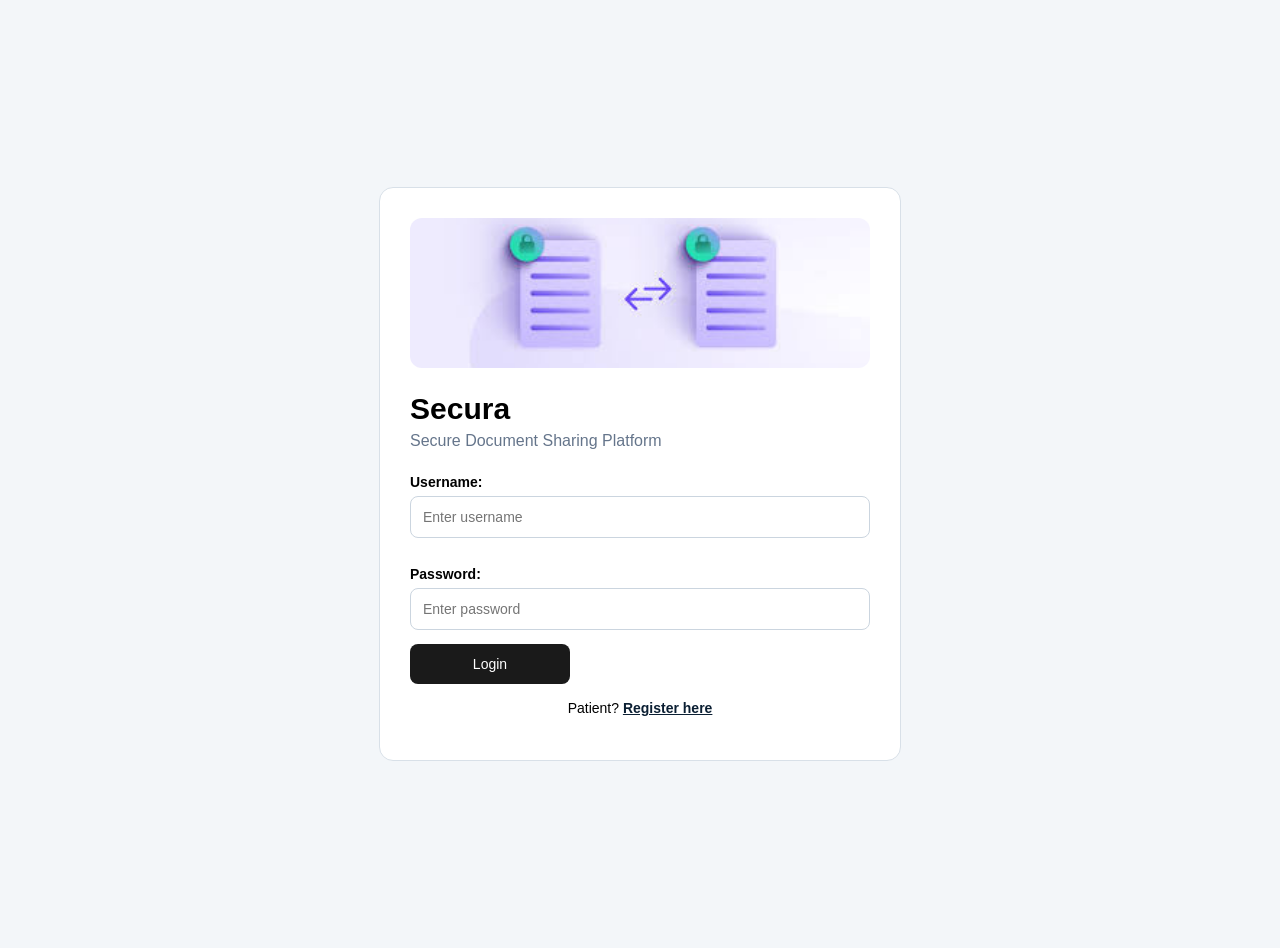
<file: frontend/index.html>
<!DOCTYPE html>
<html>

<head>
    <title>Secura Login</title>
    <link rel="stylesheet" href="style.css">
</head>
<!--Login page for all users of the system-->
<body class="login-page">
    <div class="login-card">
        <img src="secura-login.png" alt="Secure document sharing" class="login-image">
        
        <h1>Secura</h1>
        <p class="login-subtitle"> Secure Document Sharing Platform</p>

        <!--Add username field-->
        <label for="username">Username:</label>
        <input id="username" type="text" placeholder="Enter username"><br>
        <!--Add password field-->
        <label for="password">Password:</label>
        <input id="password" type="password" placeholder="Enter password"><br>

        <!--Add login button-->
        <button type="button" onclick="login()">Login</button>

        <!--Add registration link-->
        <p class="register-link">
            Patient? <a href="patient_registration.html">Register here</a>
        </p>

        <div id="msg" class="msg" style="display:none"></div>
    </div>

    <script>
        //Login function to authenticate users and redirect based on role
        async function login() {
            const username = document.getElementById('username').value;
            const password = document.getElementById('password').value;
            const m = document.getElementById('msg');
            m.style.display = 'block';

            if (!username || !password){
                m.className = "msg error";
                m.textContent = "Please enter both username and password";
                return;
            }

            const formData = new URLSearchParams();
            formData.append("username", username);
            formData.append("password", password);

            const res = await fetch(`http://127.0.0.1:8000/login`,
                { method: 'POST', headers: {"Content-Type": "application/x-www-form-urlencoded"}, body: formData}
            );

            const data = await res.json();
            const userRole = data.role.toLowerCase();

            if (res.ok) {
                localStorage.setItem("token", data.access_token);
                localStorage.setItem("role", userRole);
                localStorage.setItem("username", data.username);
                localStorage.setItem("user_id", data.user_id);

                m.className = 'msg success';
                m.textContent = 'Login successful, redirecting...';


                setTimeout(() => {
                    if (userRole === 'doctor') {
                        window.location.href = 'doctor_dashboard.html';
                    } else if (userRole === 'patient') {
                        window.location.href = 'patient_dashboard.html';
                    } else if (userRole === 'admin') {
                        window.location.href = 'admin_dashboard.html';
                    }
                }, 800);

            } else {
                m.className = 'msg error';
                m.textContent = data.message || 'Login failed';
            }
        }
    </script>
</body>
</html>
</file>
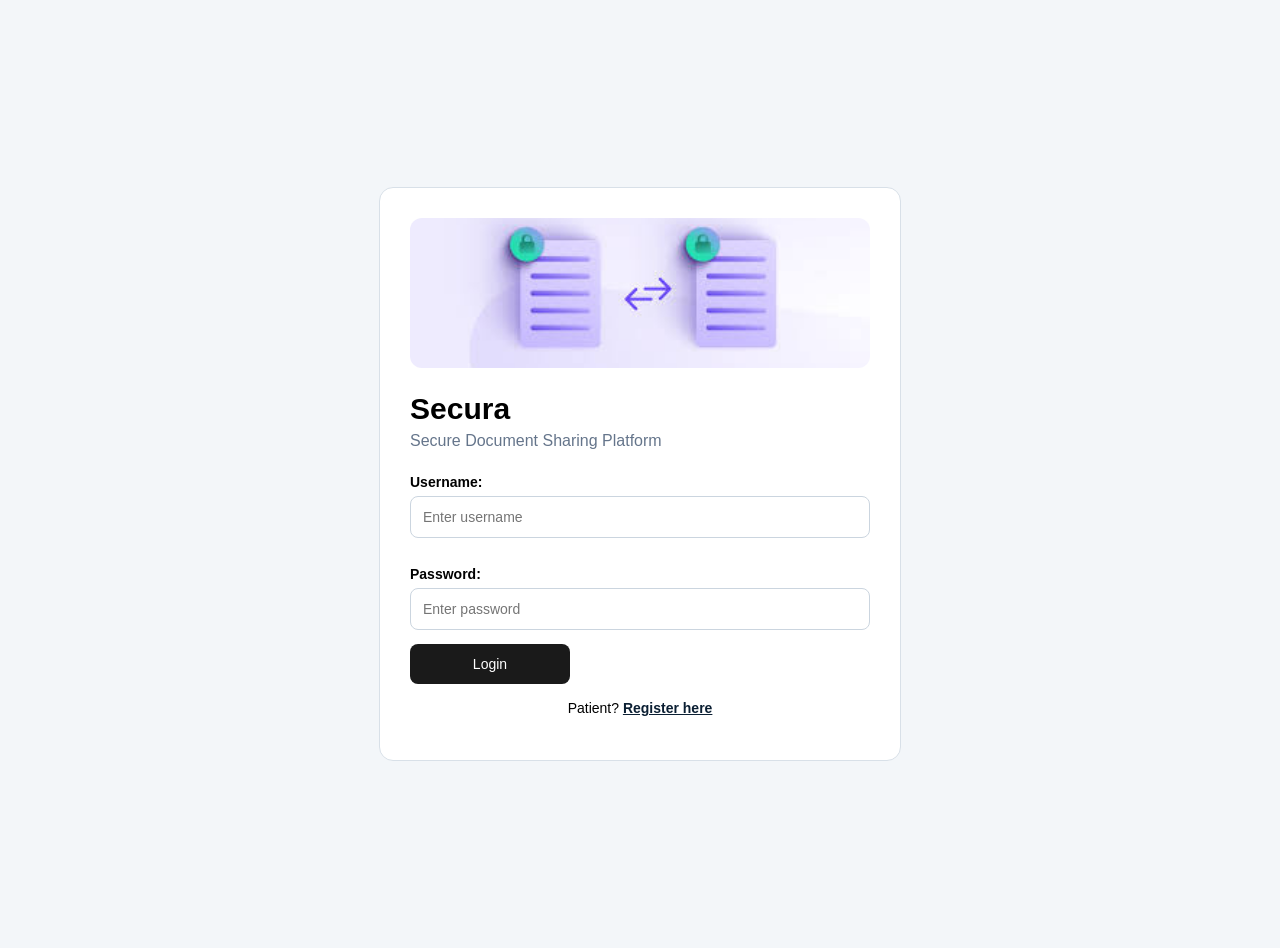
<file: frontend/admin.html>
<!DOCTYPE html>
<html>

<head>
    <title>Admin Dashboard</title>
    <link rel="stylesheet" href="style.css">

    <style>
        table {
            width: 100%;
            border-collapse: collapse;
            font-size: 13px;
            margin-top: 16px;
        }

        th {
            text-align: left;
            padding: 10px 12px;
            background: #f0ede6;
            color: #555;
            font-weight: 500;
            border-bottom: 1px solid #e0e0e0;
        }

        td {
            padding: 10px 12px;
            border-bottom: 1px solid #f0f0f0;
        }

        .badge {
            font-size: 11px;
            padding: 3px 8px;
            border-radius: 20px;
            font-weight: 500;
        }

        .badge-send {
            background: #e1f5ee;
            color: #0c6e3a;
        }

        .badge-view {
            background: #e6f1fb;
            color: #0c447c;
        }
    </style>
</head>

<body>
    <div class="card">
        <h2>Admin Dashboard</h2>
        <p style="font-size:13px;color:#555;margin-bottom: 4px;">All system activity is recorded here</p>
        <h3>Register New User</h3>

        <label>Username:</label>
        <input id="reg_username" type="text" placeholder="Username"><br>

        <label>Email:</label>
        <input id="reg_email" type="email" placeholder="Email"><br>

        <label>Password:</label>
        <input id="reg_password" type="password" placeholder="Temporary Password"><br>

        <label>Role:</label>
        <select id="reg_role">
            <option value="doctor">Doctor</option>
            <option value="patient">Patient</option>
            <option value="admin">Admin</option>
        </select><br><br>

        <button onclick="registerUser()">Register User</button>

        <hr style="margin:25px 0;">

        <h3>Audit Logs</h3>
        <button onclick="loadLogs()">Load Audit Logs</button>
        <button onclick="logout()" style="margin-top: 10px;">Logout</button>
        <div id="msg" class="msg" style="display:none"></div>
        <div id="log-container"></div>

    </div>


    <!-- JavaScript functionalities-->
    <script>
        function checkAccess() {
            const token = localStorage.getItem("token");
            const role = localStorage.getItem("role");

            if (!token || role !== "admin") {
                window.location.href = 'index.html';
            }
        }

        checkAccess();

        async function registerUser() {
            const token = localStorage.getItem("token");

            const username = document.getElementById("reg_username").value;
            const email = document.getElementById("reg_email").value;
            const password = document.getElementById("reg_password").value;
            const role = document.getElementById("reg_role").value;

            const m = document.getElementById("msg");
            m.style.display = "block";

            if (!username || !email || !password) {
                m.className = "msg error";
                m.textContent = "Please fill in all fields.";
                return;
            }

            const res = await fetch(
                `http://127.0.0.1:8000/register?username=${encodeURIComponent(username)}&email=${encodeURIComponent(email)}&password=${encodeURIComponent(password)}&role=${role}`,
                {
                    method: "POST",
                    headers: { "accept": "application/json", "Authorization": `Bearer ${token}` }
                }
            );

            const data = await res.json();

            if (res.ok) {
                m.className = "msg success";
                m.textContent = "User account created successfully.";

                document.getElementById("reg_username").value = "";
                document.getElementById("reg_email").value = "";
                document.getElementById("reg_password").value = "";
            } else {
                m.className = "msg error";
                m.textContent = data.detail || "Registration failed.";
            }
        }

        async function loadLogs() {
            const token = localStorage.getItem("token");

            const res = await fetch('http://127.0.0.1:8000/audit-logs',
                { headers: { 'accept': 'application/json', "Authorization": `Bearer ${token}` } }
            );
            const data = await res.json();

            const m = document.getElementById('msg');
            const container = document.getElementById('log-container');

            if (res.ok && data.logs.length > 0) {
                m.style.display = 'none';
                container.innerHTML = `
                <table>
                    <thead>
                        <tr><th>#</th><th>User</th><th>Role</th><th>Action</th><th>Timestamp</th></tr>
                    </thead>
                    <tbody>
                        ${data.logs.map(log => `
    <tr>
        <td>${log.id}</td>
        <td>${log.username}</td>
        <td>${log.role}</td>
        <td>
            <span class="badge ${log.action.includes("Send") ? "badge-send" :
                        log.action.includes("View") || log.action.includes("Download")
                            ? "badge-view"
                            : ""
                    }">
                ${log.action}
            </span>
        </td>
        <td>${log.timestamp}</td>
    </tr>
`).join("")}
                    </tbody>
                </table>
                <p style="font-size:12px;color:#999;margin-top:8px">${data.logs.length} records</p>
            `;
            } else {
                container.innerHTML = '';
                m.style.display = 'block';
                m.className = 'msg error';
                m.textContent = 'No logs found';
            }
        }

        async function logout() {
            const token = localStorage.getItem("token");

            await fetch("http://127.0.0.1:8000/logout",
                { method: 'POST', headers: { 'accept': 'application/json', "Authorization": `Bearer ${token}` } }
            );

            localStorage.clear();
            window.location.href = 'index.html';
        }
    </script>
</body>

</html>
</file>
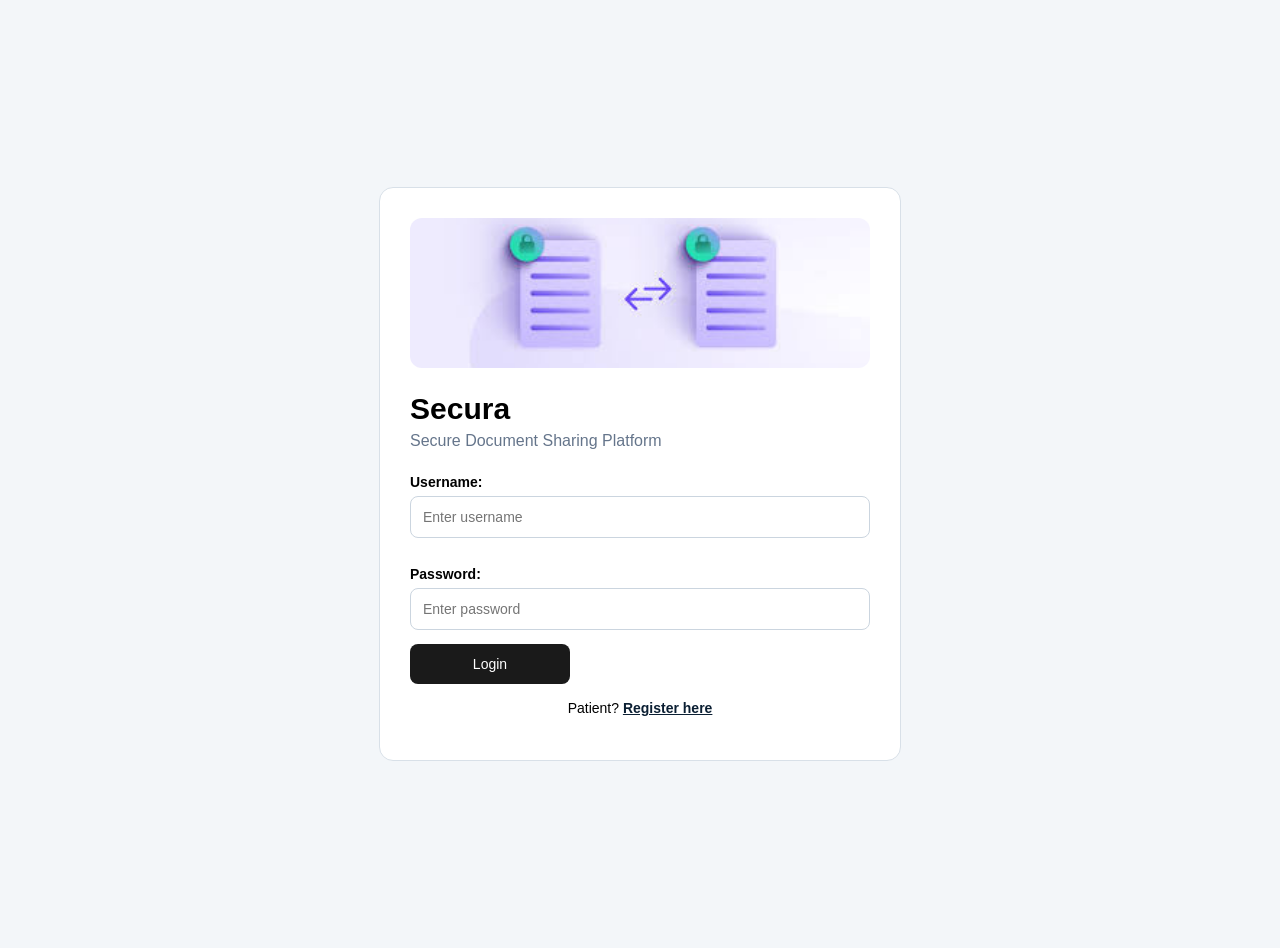
<file: frontend/admin_dashboard.html>
<!DOCTYPE html>
<html>

<head>
    <title>Admin Dashboard</title>
    <link rel="stylesheet" href="style.css">

    <style>
        table tr:hover {
            width: 100%;
            border-collapse: collapse;
            font-size: 13px;
            margin-top: 16px;
        }

        th {
            text-align: left;
            padding: 12px;
            background: #f0ede6;
            color: #555;
            font-weight: 500;
            border-bottom: 1px solid #e0e0e0;
        }

        td {
            padding: 12px;
            border-bottom: 1px solid #f0f0f0;
        }

        .badge {
            font-size: 11px;
            padding: 3px 8px;
            border-radius: 20px;
            font-weight: 500;
        }

        .badge-send {
            background: #e1f5ee;
            color: #0c6e3a;
        }

        .badge-view {
            background: #e6f1fb;
            color: #0c447c;
        }
    </style>
</head>

<body>
    <div class="layout">
        <!-- Sidebar navigation-->
        <aside class="sidebar">
            <div class="brand">Secura</div>
            <div class="subtitle">Admin Console</div>

            <div class="user-box">
                <div class="user-name" id="sidebar-name">Admin</div>
                <div class="user-role">System Administrator</div>
            </div>

            <div class="nav">
                <button class="active" onclick="showPanel('overview', this)">Overview</button>
                <button onclick="showPanel('users', this)">Manage Users</button>
                <button onclick="showPanel('documents', this)">Manage Documents</button>
                <button onclick="showPanel('logs', this)">Audit Logs</button>
                <button onclick="showPanel('alerts', this)">Alerts</button>
                <button class="logout" onclick="logout()">Sign Out</button>
            </div>
        </aside>

        <main class="main">
            <div class="top">
                <h1 id="page-title">Overview</h1>
                <p>View registered users, document activity, and system security records.</p>
            </div>
            <!--  Overview-->
            <section class="panel active" id="panel-overview">
                <h2>System Overview</h2>

                <div class="info-grid">
                    <div class="info-card">
                        <div class="info-label">Registered Users</div>
                        <div class="info-value" id="total-users">—</div>
                    </div>

                    <div class="info-card">
                        <div class="info-label">Stored Documents</div>
                        <div class="info-value" id="total-documents">—</div>
                    </div>

                    <div class="info-card">
                        <div class="info-label">Audit Records</div>
                        <div class="info-value" id="total-logs">—</div>
                    </div>

                    <div class="info-card">
                        <div class="info-label">Active Alerts</div>
                        <div class="info-value" id="total-alerts">0</div>
                    </div>
                </div>

                <button type="button" class="primary-btn" onclick="loadOverview()">Refresh Overview</button>
            </section>

            <!--  Manage Users-->
            <section class="panel" id="panel-users">
                <h2>Manage Users</h2>

                <button type="button" class="primary-btn" onclick="toggleRegisterForm()">
                    Register New User
                </button>

                <div id="register-form" style="display:none;margin-top:18px;">
                    <label>Username:</label>
                    <input id="reg_username" type="text" placeholder="Username">

                    <label>Email:</label>
                    <input id="reg_email" type="email" placeholder="Email">

                    <label>Password:</label>
                    <input id="reg_password" type="password" placeholder="Temporary Password">

                    <label>Role:</label>
                    <select id="reg_role">
                        <option value="doctor">Doctor</option>
                        <option value="patient">Patient</option>
                        <option value="admin">Admin</option>
                    </select>

                    <button type="button" class="primary-btn" onclick="registerUser()">
                        Submit Registration
                    </button>
                </div>

                <div id="users-table"></div>
            </section>

            <!--  Manage Documents-->
            <section class="panel" id="panel-documents">
                <h2>Manage Documents</h2>
                <p style="color:#65758b;">Review document metadata and access records</p>
                <button type="button" class="primary-btn" onclick="loadDocuments()">Load Documents</button>
                <div id="documents-table"></div>
            </section>

            <!--  Audit Logs-->
            <section class="panel" id="panel-logs">
                <h2>Audit Logs</h2>
                <button type="button" class="primary-btn" onclick="loadLogs()">Load Audit Logs</button>
                <div id="log-container"></div>
            </section>

            <!--  Alerts-->
            <section class="panel" id="panel-alerts">
                <h2>Alerts</h2>
                <div class="info-card">
                    <div class="info-label">Security Alerts</div>
                    <div class="info-value">No unusual activity detected</div>
                </div>
            </section>

            <div id="msg" class="msg"></div>
        </main>

    </div>

    <!-- JavaScript functionalities-->
    <script>
        // Check if user is authenticated and has admin role
        function checkAccess() {
            const token = localStorage.getItem("token");
            const role = localStorage.getItem("role");

            if (!token || role !== "admin") {
                window.location.href = 'index.html';
            }
        }
        checkAccess();

        // Display username in sidebar
        const username = localStorage.getItem("username") || "Admin";
        document.getElementById("sidebar-name").textContent = username;

        
        function showPanel(panelName, button) {
            document.querySelectorAll(".panel").forEach(btn => {
                btn.classList.remove("active");
            });

            document.querySelectorAll(".nav button").forEach(btn => {
                btn.classList.remove("active");
            });

            document.getElementById("panel-" + panelName).classList.add("active");
            button.classList.add("active");

            document.getElementById("page-title").textContent =
                panelName === "overview" ? "Overview" :
                    panelName === "users" ? "Manage Users" :
                        panelName === "documents" ? "Manage Documents" :
                            panelName === "logs" ? "Audit Logs" :
                                "Alerts";

            if (panelName === "overview") {
                loadOverview();
            }
             if (panelName === "users") {
                loadUsers();
            }
             if (panelName === "documents") {
                loadDocuments();
            }
             if (panelName === "logs") {
                loadLogs();
            }

        }

        async function loadOverview() {
            const token = localStorage.getItem("token");

            const res = await fetch(
                `http://127.0.0.1:8000/admin-overview`,
                {
                    headers: { "accept": "application/json", "Authorization": `Bearer ${token}` }
                }
            );

            const data = await res.json();

            if (res.ok) {
                document.getElementById("total-users").textContent = data.total_users;
                document.getElementById("total-documents").textContent = data.total_documents;
                document.getElementById("total-logs").textContent = data.total_audit_logs;
                document.getElementById("total-alerts").textContent = data.total_alerts;
            }
            else { 
                console.log(data);
            }
        }

        // Toggle user registration form
        function toggleRegisterForm() {
            const form = document.getElementById("register-form");
            form.style.display = form.style.display === "none" ? "block" : "none";
        }

        //register user function
        async function registerUser() {
            const token = localStorage.getItem("token");

            const username = document.getElementById("reg_username").value;
            const email = document.getElementById("reg_email").value;
            const password = document.getElementById("reg_password").value;
            const role = document.getElementById("reg_role").value;

            const m = document.getElementById("msg");
            m.style.display = "block";

            if (!username || !email || !password) {
                m.className = "msg error";
                m.textContent = "Please fill in all fields.";
                return;
            }

            const res = await fetch(
                `http://127.0.0.1:8000/register?username=${encodeURIComponent(username)}&email=${encodeURIComponent(email)}&password=${encodeURIComponent(password)}&role=${role}`,
                {
                    method: "POST",
                    headers: { "accept": "application/json", "Authorization": `Bearer ${token}` }
                }
            );

            const data = await res.json();

            if (res.ok) {
                m.className = "msg success";
                m.textContent = "User account created successfully.";

                document.getElementById("reg_username").value = "";
                document.getElementById("reg_email").value = "";
                document.getElementById("reg_password").value = "";
            } else {
                m.className = "msg error";
                m.textContent = data.detail || "Registration failed.";
            }
        }

        async function loadUsers() {
            const token = localStorage.getItem("token");
            const container = document.getElementById("users-table");

            const res = await fetch("http://127.0.0.1:8000/admin-users", {
                headers: {
                    "Authorization": `Bearer ${token}`
                }
            });

            const data = await res.json();

            if (res.ok && data.users.length > 0) {
                container.innerHTML = `
            <table>
                <thead>
                    <tr>
                        <th>User ID</th>
                        <th>Username</th>
                        <th>Email</th>
                        <th>Role</th>
                    </tr>
                </thead>
                <tbody>
                    ${data.users.map(user => `
                        <tr>
                            <td>${user.id}</td>
                            <td>${user.username}</td>
                            <td>${user.email}</td>
                            <td>${user.role}</td>
                        </tr>
                    `).join("")}
                </tbody>
            </table>
        `;
            } else {
                container.innerHTML = `<p style="color:#65758b;">No users found.</p>`;
            }
        }

        async function loadDocuments() {
    const token = localStorage.getItem("token");
    const container = document.getElementById("documents-table");

    const res = await fetch("http://127.0.0.1:8000/admin-documents", {
        headers: {
            "Authorization": `Bearer ${token}`
        }
    });

    const data = await res.json();

    if (res.ok && data.documents.length > 0) {
        container.innerHTML = `
            <table>
                <thead>
                    <tr>
                        <th>Doc ID</th>
                        <th>Filename</th>
                        <th>Doctor</th>
                        <th>Patient</th>
                        <th>Status</th>
                    </tr>
                </thead>
                <tbody>
                    ${data.documents.map(doc => `
                        <tr>
                            <td>${doc.id}</td>
                            <td>${doc.filename}</td>
                            <td>${doc.sender_name} (${doc.sender_id})</td>
                            <td>${doc.receiver_name} (${doc.receiver_id})</td>
                            <td>${doc.status}</td>
                        </tr>
                    `).join("")}
                </tbody>
            </table>
        `;
    } else {
        container.innerHTML = `<p style="color:#65758b;">No documents found.</p>`;
    }
}
        async function loadLogs() {
            const token = localStorage.getItem("token");

            const res = await fetch('http://127.0.0.1:8000/audit-logs',
                { headers: { 'accept': 'application/json', "Authorization": `Bearer ${token}` } }
            );
            const data = await res.json();

            const m = document.getElementById('msg');
            const container = document.getElementById('log-container');

            if (res.ok && data.logs.length > 0) {
                m.style.display = 'none';
                container.innerHTML = `
                <table>
                    <thead>
                        <tr><th>#</th><th>User</th><th>Role</th><th>Action</th><th>Timestamp</th></tr>
                    </thead>
                    <tbody>
                        ${data.logs.map(log => `
    <tr>
        <td>${log.id}</td>
        <td>${log.username}</td>
        <td>${log.role}</td>
        <td>
            <span class="badge ${log.action.includes("Send") ? "badge-send" :
                        log.action.includes("View") || log.action.includes("Download")
                            ? "badge-view"
                            : ""
                    }">
                ${log.action}
            </span>
        </td>
        <td>${log.timestamp}</td>
    </tr>
`).join("")}
                    </tbody>
                </table>
                <p style="font-size:12px;color:#999;margin-top:8px">${data.logs.length} records</p>
            `;
            } else {
                container.innerHTML = '';
                m.style.display = 'block';
                m.className = 'msg error';
                m.textContent = 'No logs found';
            }
        }

        async function logout() {
            const token = localStorage.getItem("token");

            await fetch("http://127.0.0.1:8000/logout",
                { method: 'POST', headers: { 'accept': 'application/json', "Authorization": `Bearer ${token}` } }
            );

            localStorage.clear();
            window.location.href = 'index.html';
        }

    loadOverview();
    </script>
</body>

</html>
</file>
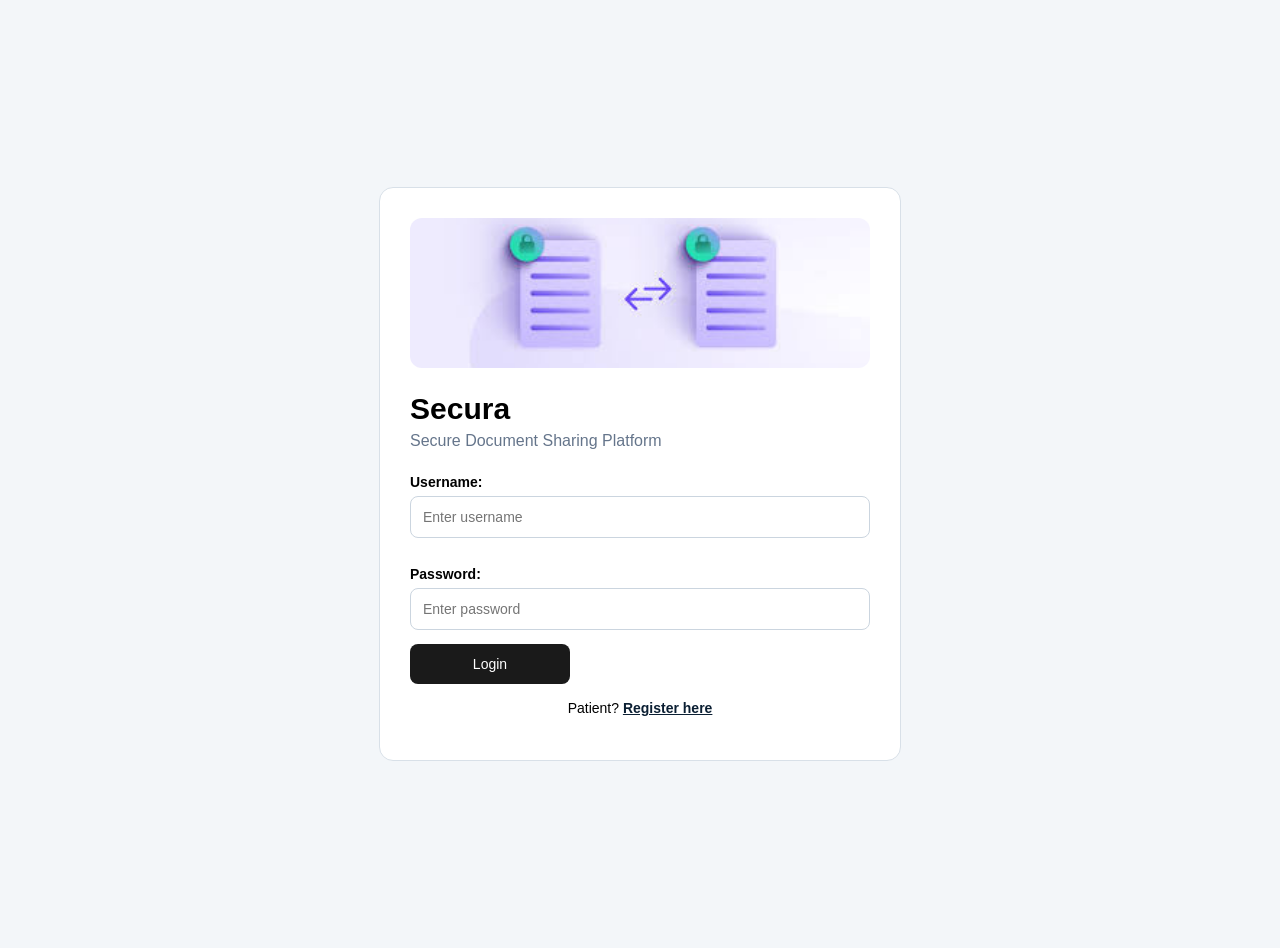
<file: frontend/doctor.html>
<!DOCTYPE html>
<html>

<head>
    <title>Secura - Doctor Dashboard</title>
    <link rel="stylesheet" href="style.css">
</head>

<body>
    <div class="layout">

        <aside class="sidebar">
            <div class="brand">Secura</div>
            <div class="subtitle">Secure Medical Records</div>

            <div class="user-box">
                <div class="user-name" id="sidebar-name">Doctor</div>
                <div class="user-role">Healthcare Provider</div>
            </div>

            <div class="nav">
                <button class="active" onclick="showPanel('send', this)">Send Document</button>
                <button onclick="showPanel('history', this)">Sent History</button>
                <button onclick="showPanel('profile', this)">My Profile</button>
                <button class="logout" onclick="logout()">Sign Out</button>
            </div>
        </aside>

        <main class="main">
            <div class="top">
                <h1 id="page-title">Send Document</h1>
                <p>Upload and send an encrypted medical document to a patient.</p>
            </div>
            <!-- Send Document page-->
            <section class="panel active" id="panel-send">
                <h2>Send Secure Document</h2>

                <label for="receiver_id">Patient ID</label>
                <input id="receiver_id" type="number" placeholder="Enter patient ID">

                <label for="file">Medical Document</label>
                <div class="file-box">
                    <input id="file" type="file" onchange="showSelectedFile()">
                    <div id="selected-file" class="selected-file">No file selected</div>
                </div>

                <button type="button" class="primary-btn" onclick="sendDoc()">
                    Send Encrypted Document
                </button>

                <div id="msg" class="msg"></div>
            </section>

            <!-- Sent Document History page-->
            <section class="panel" id="panel-history">
                <h2>Sent Document History</h2>
                <p style="color:#65758b;">Documents sent from your doctor account.</p>

                <button type="button" class="primary-btn" onclick="loadDoctorHistory()">Refresh History</button>
                <div id="history-list" style="margin-top:18px;"></div>
            </section>

            <!-- Doctor Profile page-->
            <section class="panel" id="panel-profile">
                <h2>Doctor Profile</h2>

                <div class="info-grid">
                    <div class="info-card">
                        <div class="info-label">Username</div>
                        <div class="info-value" id="profile-username">—</div>
                    </div>

                    <div class="info-card">
                        <div class="info-label">Role</div>
                        <div class="info-value">Doctor</div>
                    </div>

                    <div class="info-card">
                        <div class="info-label">Authentication</div>
                        <div class="info-value">Verified</div>
                    </div>

                    <div class="info-card">
                        <div class="info-label">Document Storage</div>
                        <div class="info-value">Encrypted</div>
                    </div>
                </div>
            </section>
        </main>

    </div>

    <!-- funtionalities-->
    <script>
        function checkAccess() {
            const token = localStorage.getItem("token");
            const role = localStorage.getItem("role");

            if (!token || role !== "doctor") {
                window.location.href = 'index.html';
            }
        }

        checkAccess();

        function showPanel(panelName, button) {
            document.querySelectorAll(".panel").forEach(panel => {
                panel.classList.remove("active"); 
            });

            document.querySelectorAll(".nav button").forEach(btn => {
                btn.classList.remove("active"); 
            });

            document.getElementById("panel-" + panelName).classList.add("active");
                button.classList.remove("active"); 

            document.getElementById("page-title").textContent =
                panelName === "send" ? "Send Document" :
                panelName === "history" ? "Sent Document History" :
                "My Profile";

            if (panelName === "history"){
                loadDoctorHistory();
            }
        }

        function showSelectedFile() {
            const fileInput = document.getElementById("file");
            const selectedFileDiv = document.getElementById("selected-file");

            if (fileInput.files.length > 0) {
                const file = fileInput.files[0];

                selectedFileDiv.innerHTML = `
            <strong>Selected file:</strong> ${file.name}<br>
            <span style="font-size:12px;color:#777;">
                Size: ${(file.size / 1024).toFixed(2)} KB | Type: ${file.type || "Unknown"}
            </span>
        `;
            } else {
                selectedFileDiv.textContent = "No file selected";
            }
        }
        async function sendDoc() {
            const token = localStorage.getItem("token");
            const receiver_id = document.getElementById('receiver_id').value;
            const fileInput = document.getElementById('file');
            const m = document.getElementById('msg');

            m.style.display = 'block';

            if (!receiver_id || !fileInput || !fileInput.files || fileInput.files.length === 0) {
                m.className = 'msg error';
                m.textContent = 'Please select a patient and document';
                return;
            }

            const formData = new FormData();
            formData.append("receiver_id", receiver_id);
            formData.append("file", fileInput.files[0]);
            const res = await fetch(
                `http://127.0.0.1:8000/send-document`,
                { method: 'POST', headers: { "Authorization": `Bearer ${token}` }, body: formData }
            );

            const data = await res.json();

            if(res.ok) {
                m.className = 'msg success';
                m.style.display = 'block';
                m.textContent = 'Encrypted document sent successfully';

                setTimeout(() => {
                    document.getElementById('receiver_id').value = '';
                    fileInput.value = '';
                    document.getElementById('selected-file').textContent = 'No file selected';
                }, 5000);

                setTimeout(() => {
                 m.style.opacity = '0';
                
                setTimeout(() => {
                    m.style.display = 'none';
                    m.style.opacity = '1';
                }, 500);
            }, 5500);

            }else {
                m.className = 'msg error';
                m.style.display = 'block';
                m.textContent = data.detail || 'Error sending document';
            }
        }

        async function loadDoctorHistory() {
            const token = localStorage.getItem("token");
            const historyList = document.getElementById("history-list");

            const res = await fetch("http://127.0.0.1:8000/doctor-history", {
                headers: {
                    "Authorization": `Bearer ${token}`
                }
            });

            const data = await res.json();

            if (res.ok && data.history.length > 0) {
                historyList.innerHTML = data.history.map(item => `
            <div style="border:1px solid #d8e0e8;border-radius:10px;padding:14px;margin-bottom:10px;background:#f8fafc;">
                <strong>${item.filename}</strong>
                <p style="margin:6px 0 0;color:#65758b;font-size:14px;">
                    Sent to: ${item.patient_name} | Patient ID: ${item.patient_id}
                </p>
                <p style="margin:4px 0 0;color:#65758b;font-size:13px;">
                    Status: ${item.status} | Document ID: ${item.document_id}
                </p>
            </div>
        `).join("");
            } else {
                historyList.innerHTML = `
            <p style="color:#65758b;">No documents sent yet.</p>
        `;
            }
        }
        async function logout() {
            const token = localStorage.getItem("token");

            await fetch("http://127.0.0.1:8000/logout",
                { method: 'POST', headers: { 'accept': 'application/json', "Authorization": `Bearer ${token}` } }
            );
            localStorage.clear();
            window.location.href = 'index.html';
        }
    </script>
</body>

</html>
</file>
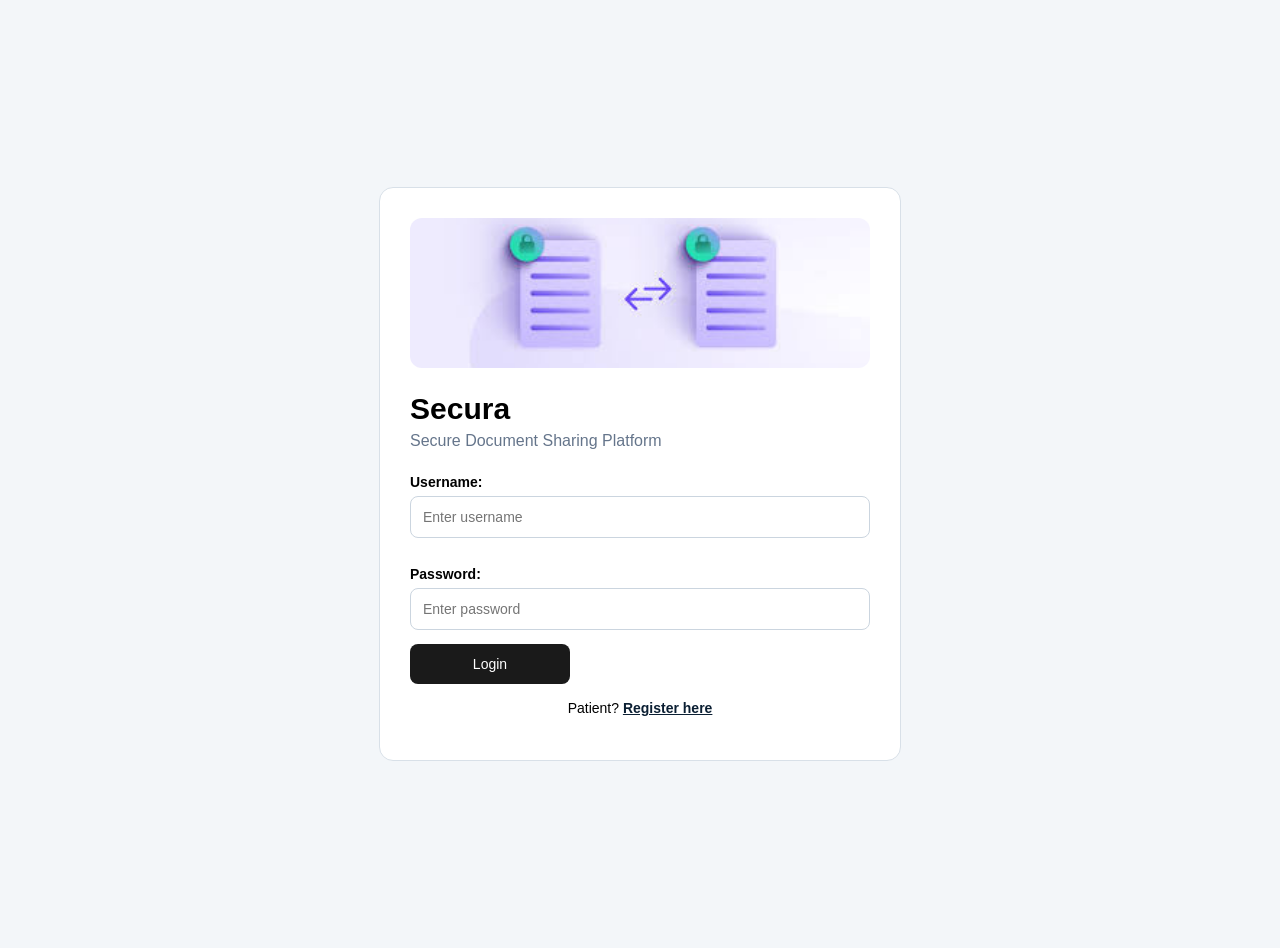
<file: frontend/doctor_dashboard.html>
<!DOCTYPE html>
<html>

<head>
    <title>Secura - Doctor Dashboard</title>
    <link rel="stylesheet" href="style.css">
</head>

<body>
    <div class="layout">

        <aside class="sidebar">
            <div class="brand">Secura</div>
            <div class="subtitle">Secure Medical Records</div>

            <div class="user-box">
                <div class="user-name" id="sidebar-name">Doctor</div>
                <div class="user-role">Healthcare Provider</div>
            </div>

            <div class="nav">
                <button class="active" onclick="showPanel('send', this)">Send Document</button>
                <button onclick="showPanel('history', this)">Sent History</button>
                <button onclick="showPanel('profile', this)">My Profile</button>
                <button class="logout" onclick="logout()">Sign Out</button>
            </div>
        </aside>

        <main class="main">
            <div class="top">
                <h1 id="page-title">Send Document</h1>
                <p>Upload and send an encrypted medical document to a patient.</p>
            </div>
            <!-- Send Document page-->
            <section class="panel active" id="panel-send">
                <h2>Send Secure Document</h2>

                <label for="receiver_id">Patient ID</label>
                <select id="receiver_id">
                    <option value="">Select Patient</option>
                </select>

                <label for="file">Medical Document</label>
                <div class="file-box">
                    <input id="file" type="file" onchange="showSelectedFile()">
                    <div id="selected-file" class="selected-file">No file selected</div>
                </div>

                <button type="button" class="primary-btn" onclick="sendDoc()">
                    Send Encrypted Document
                </button>

                <div id="msg" class="msg"></div>
            </section>

            <!-- Sent Document History page-->
            <section class="panel" id="panel-history">
                <h2>Sent Document History</h2>
                <p style="color:#65758b;">Documents sent from your doctor account.</p>

                <button type="button" class="primary-btn" onclick="loadDoctorHistory()">Refresh History</button>
                <div id="history-list" style="margin-top:18px;"></div>
            </section>

            <!-- Doctor Profile page-->
            <section class="panel" id="panel-profile">
                <h2>Doctor Profile</h2>

                <div class="info-grid">
                    <div class="info-card">
                        <div class="info-label">Username</div>
                        <div class="info-value" id="profile-username">—</div>
                    </div>

                    <div class="info-card">
                        <div class="info-label">Role</div>
                        <div class="info-value">Doctor</div>
                    </div>

                    <div class="info-card">
                        <div class="info-label">Authentication</div>
                        <div class="info-value">Verified</div>
                    </div>

                    <div class="info-card">
                        <div class="info-label">Document Storage</div>
                        <div class="info-value">Encrypted</div>
                    </div>
                </div>
            </section>
        </main>

    </div>

    <!-- funtionalities-->
    <script>
        function checkAccess() {
            const token = localStorage.getItem("token");
            const role = localStorage.getItem("role");

            if (!token || role !== "doctor") {
                window.location.href = 'index.html';
            }
        }

        checkAccess();

        function showPanel(panelName, button) {
            document.querySelectorAll(".panel").forEach(panel => {
                panel.classList.remove("active");
            });

            document.querySelectorAll(".nav button").forEach(btn => {
                btn.classList.remove("active");
            });

            document.getElementById("panel-" + panelName).classList.add("active");
            button.classList.remove("active");

            document.getElementById("page-title").textContent =
                panelName === "send" ? "Send Document" :
                    panelName === "history" ? "Sent Document History" :
                        "My Profile";

            if (panelName === "history") {
                loadDoctorHistory();
            }
        }

        function showSelectedFile() {
            const fileInput = document.getElementById("file");
            const selectedFileDiv = document.getElementById("selected-file");

            if (fileInput.files.length > 0) {
                const file = fileInput.files[0];

                selectedFileDiv.innerHTML = `
            <strong>Selected file:</strong> ${file.name}<br>
            <span style="font-size:12px;color:#777;">
                Size: ${(file.size / 1024).toFixed(2)} KB | Type: ${file.type || "Unknown"}
            </span>
        `;
            } else {
                selectedFileDiv.textContent = "No file selected";
            }
        }
        async function sendDoc() {
            const token = localStorage.getItem("token");
            const receiver_id = document.getElementById('receiver_id').value;
            const fileInput = document.getElementById('file');
            const m = document.getElementById('msg');

            m.style.display = 'block';

            if (!receiver_id || !fileInput || !fileInput.files || fileInput.files.length === 0) {
                m.className = 'msg error';
                m.textContent = 'Please select a patient and document';
                return;
            }

            const formData = new FormData();
            formData.append("receiver_id", receiver_id);
            formData.append("file", fileInput.files[0]);
            const res = await fetch(
                `http://127.0.0.1:8000/send-document`,
                { method: 'POST', headers: { "Authorization": `Bearer ${token}` }, body: formData }
            );

            const data = await res.json();

            if (res.ok) {
                m.className = 'msg success';
                m.style.display = 'block';
                m.textContent = 'Encrypted document sent successfully';

                setTimeout(() => {
                    document.getElementById('receiver_id').value = '';
                    fileInput.value = '';
                    document.getElementById('selected-file').textContent = 'No file selected';
                }, 5000);

                setTimeout(() => {
                    m.style.opacity = '0';

                    setTimeout(() => {
                        m.style.display = 'none';
                        m.style.opacity = '1';
                    }, 500);
                }, 5500);

            } else {
                m.className = 'msg error';
                m.style.display = 'block';
                m.textContent = data.detail || 'Error sending document';
            }
        }

        async function loadPatients() {
            const token = localStorage.getItem("token");

            const res = await fetch("http://127.0.0.1:8000/patients", {
                headers: {
                    "Authorization": `Bearer ${token}`
                }
            });

            const data = await res.json();

            const select = document.getElementById("receiver_id");

            if (res.ok) {
                data.patients.forEach(patient => {
                    const option = document.createElement("option");

                    option.value = patient.id;
                    option.textContent = `${patient.username} (ID: ${patient.id})`;

                    select.appendChild(option);
                });
            }
        }
        async function loadDoctorHistory() {
            const token = localStorage.getItem("token");
            const historyList = document.getElementById("history-list");

            const res = await fetch("http://127.0.0.1:8000/doctor-history", {
                headers: {
                    "Authorization": `Bearer ${token}`
                }
            });

            const data = await res.json();

            if (res.ok && data.history.length > 0) {
                historyList.innerHTML = data.history.map(item => `
            <div style="border:1px solid #d8e0e8;border-radius:10px;padding:14px;margin-bottom:10px;background:#f8fafc;">
                <strong>${item.filename}</strong>
                <p style="margin:6px 0 0;color:#65758b;font-size:14px;">
                    Sent to: ${item.patient_name} | Patient ID: ${item.patient_id}
                </p>
                <p style="margin:4px 0 0;color:#65758b;font-size:13px;">
                    Status: ${item.status} | Document ID: ${item.document_id}
                </p>
            </div>
        `).join("");
            } else {
                historyList.innerHTML = `
            <p style="color:#65758b;">No documents sent yet.</p>
        `;
            }
        }
        async function logout() {
            const token = localStorage.getItem("token");

            await fetch("http://127.0.0.1:8000/logout",
                { method: 'POST', headers: { 'accept': 'application/json', "Authorization": `Bearer ${token}` } }
            );
            localStorage.clear();
            window.location.href = 'index.html';
        }
        
        loadPatients();
    </script>
</body>

</html>
</file>
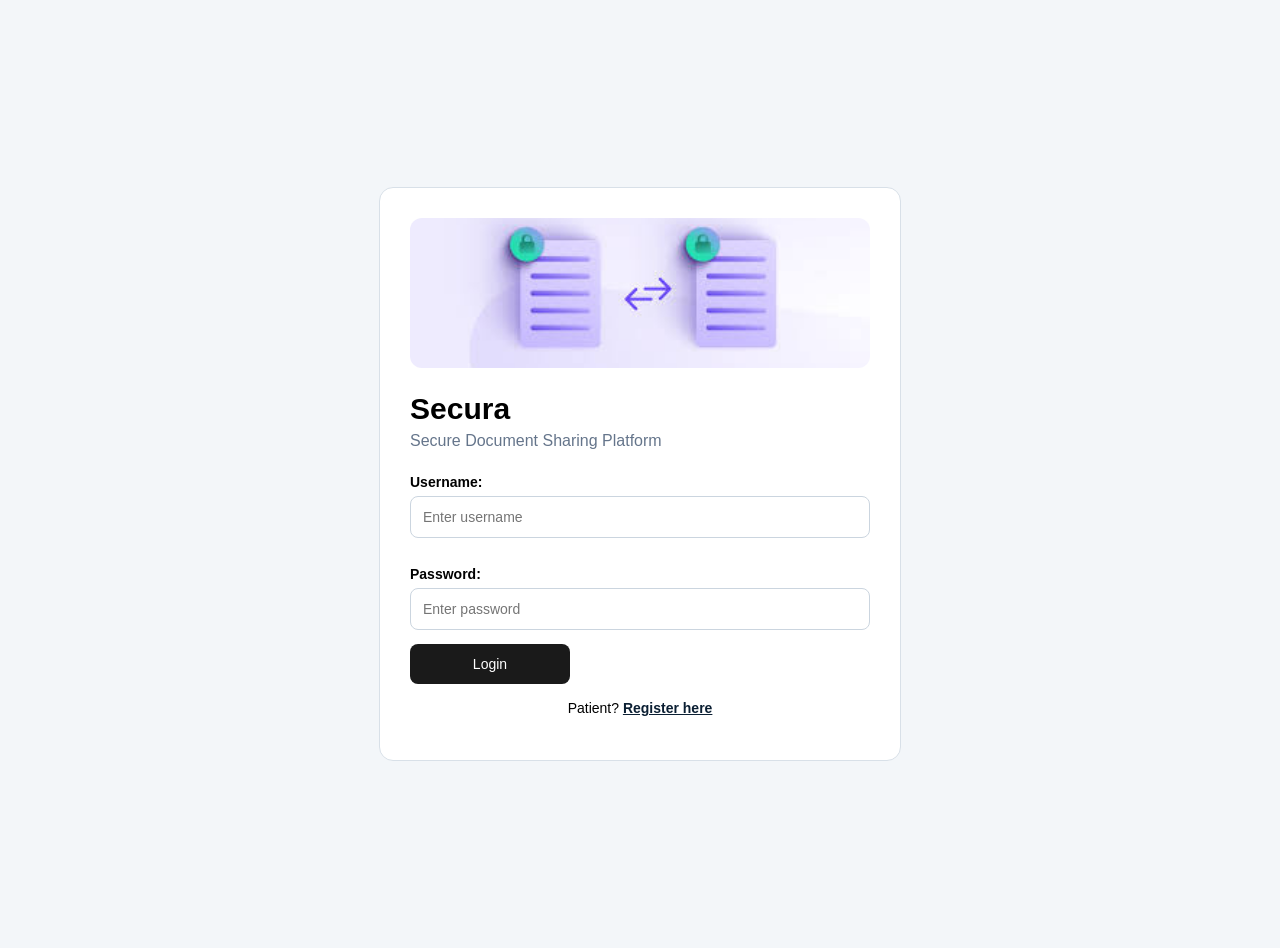
<file: frontend/patient_dashboard.html>
<!DOCTYPE html>
<html>

<head>
    <title>Secura - Patient Dashboard</title>
    <link rel="stylesheet" href="style.css">
</head>


<body>
    <div class="layout">

        <aside class="sidebar">
            <div class="brand">Secura</div>
            <div class="subtitle">Secure Medical Records</div>

            <div class="user-box">
                <div class="user-name" id="sidebar-name">Patient</div>
                <div class="user-role">System User</div>
            </div>

            <div class="nav">
                <button class="active" onclick="showPanel('documents', this)">My Documents</button>
                <button onclick="showPanel('history', this)">Received History</button>
                <button onclick="showPanel('profile', this)">My Profile</button>
                <button class="logout" onclick="logout()">Sign Out</button>
            </div>
        </aside>

        <main class="main">
            <div class="top">
                <h1 id="page-title">My Documents</h1>
                <p id="welcome-text">Welcome to Secura.</p>
            </div>

            <section class="panel active" id="panel-documents">
                <h2>Received Documents</h2>

                <div class="info-card" style="margin-bottom:16px;">
                    <div class="info-label">Notification</div>
                    <div class="info-value" id="notification-text">No documents loaded yet.</div>
                </div>

                <input id="receiver_id" type="hidden">
                <p style="color:#65758b;">
                    Documents assigned to your account will appear below.
                </p>

                <button type="button" class="primary-btn" onclick="getDocs()">Load Documents</button>

                <div id="msg" class="msg"></div>
                <div id="docs" style="margin-top:18px;"></div>
                <div id="viewer" style="margin-top:20px;"></div>
            </section>

            <section class="panel" id="panel-history">
                <h2>Received Document History</h2>
                <p style="color:#65758b;">Filter received documents by filename, doctor, or status.</p>

                <input id="history-filter" type="text" placeholder="Search document history..."
                    oninput="renderHistory()">

                <div id="history-list" style="margin-top:18px;"></div>
            </section>

            <section class="panel" id="panel-profile">
                <h2>Patient Profile</h2>

                <div class="info-grid">
                    <div class="info-card">
                        <div class="info-label">Username</div>
                        <div class="info-value" id="profile-username">—</div>
                    </div>

                    <div class="info-card">
                        <div class="info-label">Role</div>
                        <div class="info-value">Patient</div>
                    </div>

                    <div class="info-card">
                        <div class="info-label">Authentication</div>
                        <div class="info-value">Verified</div>
                    </div>

                    <div class="info-card">
                        <div class="info-label">Document Access</div>
                        <div class="info-value">Own documents only</div>
                    </div>
                </div>
            </section>
        </main>
    </div>

    <div id="doc-modal" class="modal">
        <div class="modal-content">
            <button class="modal-close" onclick="closeDocumentModal()">Close</button>
            <h3>Document Preview</h3>
            <iframe id="doc-frame"></iframe>
        </div>
    </div>

    <script>
        let receivedDocuments = [];

        function checkAccess() {
            const token = localStorage.getItem("token");
            const role = localStorage.getItem("role");

            if (!token || role?.toLowerCase() !== "patient") {
                window.location.href = "index.html";
            }
        }

        checkAccess();

        const username = localStorage.getItem("username") || "Patient";
        const userId = localStorage.getItem("user_id");
        document.getElementById("receiver_id").value = userId;
        document.getElementById("sidebar-name").textContent = username;
        document.getElementById("profile-username").textContent = username;
        document.getElementById("welcome-text").textContent = "Welcome to Secura, " + username + ".";

        function showPanel(panelName, button) {
            document.querySelectorAll(".panel").forEach(panel => panel.classList.remove("active"));
            document.querySelectorAll(".nav button").forEach(btn => btn.classList.remove("active"));

            document.getElementById("panel-" + panelName).classList.add("active");
            button.classList.add("active");

            document.getElementById("page-title").textContent =
                panelName === "documents" ? "My Documents" :
                    panelName === "history" ? "Received History" :
                        "My Profile";

            if (panelName === "history") {
                renderHistory();
            }
        }

        async function getDocs() {
            const token = localStorage.getItem("token");
            const rid = document.getElementById("receiver_id").value;
            const m = document.getElementById("msg");
            const div = document.getElementById("docs");
            const notification = document.getElementById("notification-text");

            m.style.display = "block";

            if (!rid) {
                m.className = "msg error";
                m.textContent = "Please enter your patient ID.";
                return;
            }

            const res = await fetch(`http://127.0.0.1:8000/documents/${rid}`, {
                headers: {
                    "accept": "application/json",
                    "Authorization": `Bearer ${token}`
                }
            });

            const data = await res.json();

            if (res.ok && data.documents) {
                receivedDocuments = data.documents;

                m.style.display = "none";
                notification.textContent = `You have ${receivedDocuments.length} received document(s).`;

                div.innerHTML = receivedDocuments.map(d => `
            <div style="border:1px solid #d8e0e8;border-radius:10px;padding:14px;margin-bottom:10px;background:#f8fafc;">
                <strong>${d.filename}</strong>
                <p style="margin:6px 0 0;color:#65758b;font-size:14px;">
                    Sent by: ${d.sender_name} | Doctor ID: ${d.sender_id}
                </p>
                <p style="margin:4px 0 10px;color:#65758b;font-size:13px;">
                    Status: received | Document ID: ${d.id}
                </p>

                <button type="button" class="primary-btn" onclick="viewDocument(${d.id})">
                    View Document
                </button>
            </div>
        `).join("");

            } else {
                receivedDocuments = [];
                div.innerHTML = "";
                notification.textContent = "No new documents found.";
                m.className = "msg error";
                m.textContent = data.detail || "No documents found.";
            }
        }

        function renderHistory() {
            const filter = document.getElementById("history-filter").value.toLowerCase();
            const historyList = document.getElementById("history-list");

            const filteredDocs = receivedDocuments.filter(d =>
                d.filename.toLowerCase().includes(filter) ||
                d.sender_name.toLowerCase().includes(filter) ||
                d.status.toLowerCase().includes(filter)
            );

            if (filteredDocs.length === 0) {
                historyList.innerHTML = `<p style="color:#65758b;">No matching document history found.</p>`;
                return;
            }

            historyList.innerHTML = filteredDocs.map(d => `
        <div style="border:1px solid #d8e0e8;border-radius:10px;padding:14px;margin-bottom:10px;background:#f8fafc;">
            <strong>${d.filename}</strong>
            <p style="margin:6px 0 0;color:#65758b;font-size:14px;">
                Sent by: ${d.sender_name} | Doctor ID: ${d.sender_id}
            </p>
            <p style="margin:4px 0 0;color:#65758b;font-size:13px;">
                Status: received | Document ID: ${d.id}
            </p>
        </div>
    `).join("");
        }

        function viewDocument(documentId) {
            const token = localStorage.getItem("token");

            const modalContent = document.querySelector(".modal-content");

            modalContent.innerHTML = `
        <button class="modal-close" onclick="closeDocumentModal()">Close</button>
        <h3>Document Preview</h3>
        <iframe 
            src="http://127.0.0.1:8000/preview-document/${documentId}?token=${token}"
            style="width:100%;height:80vh;border:1px solid #d8e0e8;border-radius:8px;">
        </iframe>
    `;

            document.getElementById("doc-modal").style.display = "block";
        }

        function closeDocumentModal() {
            document.getElementById("doc-modal").style.display = "none";
        }


        async function logout() {
            const token = localStorage.getItem("token");

            await fetch("http://127.0.0.1:8000/logout", {
                method: "POST",
                headers: {
                    "Authorization": `Bearer ${token}`
                }
            });

            localStorage.clear();
            window.location.href = "index.html";
        }
    </script>

</body>

</html>
</file>
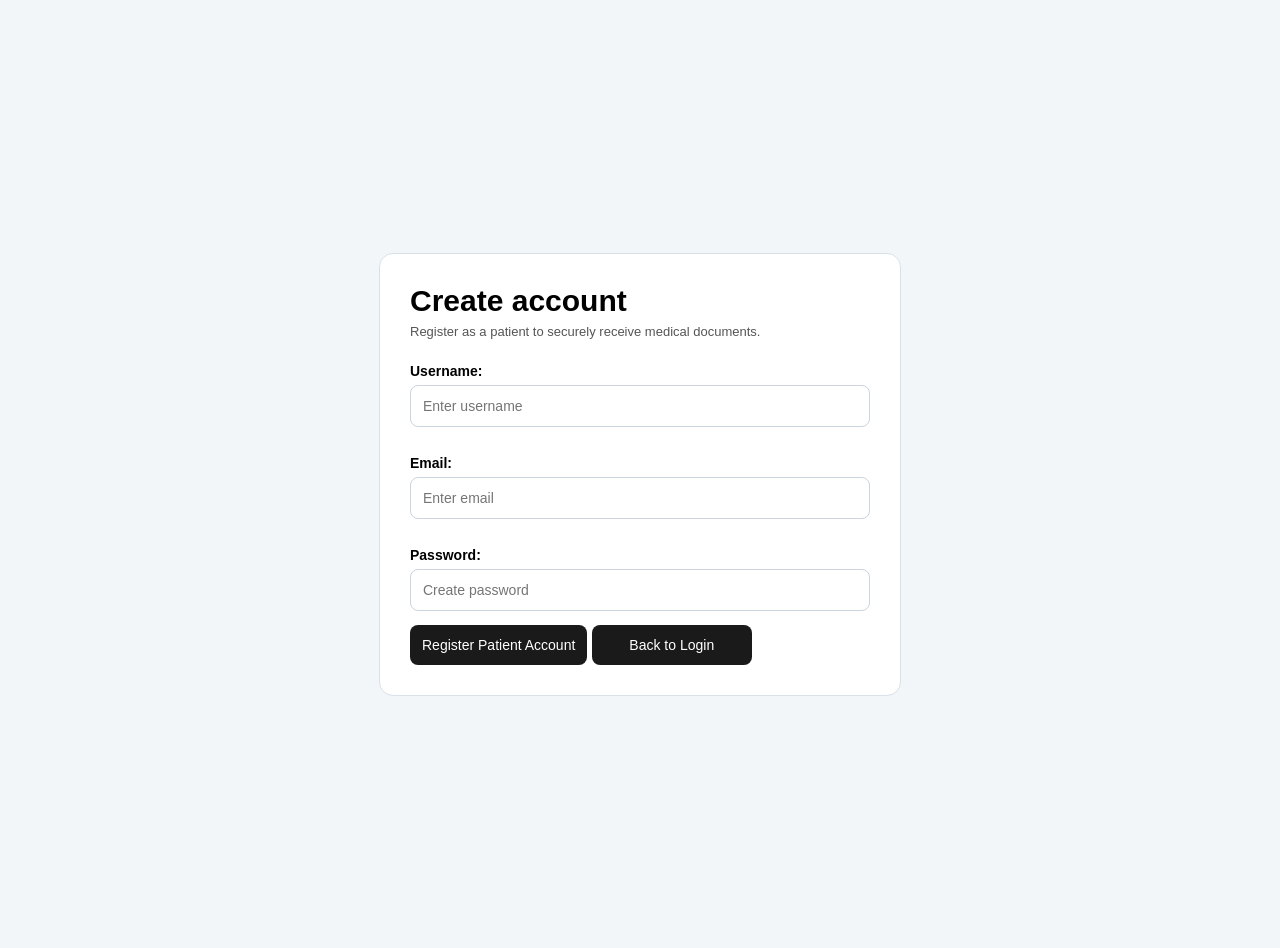
<file: frontend/patient_registration.html>
<!DOCTYPE html>
<html>
<head>
    <title>Secura Patient Register</title>
    <link rel="stylesheet" href="style.css">
</head>

<!--patient registration page-->
<body class="login-page">
<div class="login-card">
    <h1>Create account</h1>
    <p class="login-subtitle" style="font-size:13px;color:#555;">Register as a patient to securely receive medical documents.</p>

    <label>Username:</label>
    <input id="username" type="text" placeholder="Enter username"><br>

    <label>Email:</label>
    <input id="email" type="email" placeholder="Enter email"><br>

    <label>Password:</label>
    <input id="password" type="password" placeholder="Create password"><br>

    <button onclick="registerPatient()">Register Patient Account</button>
    
    <button type= "button" onclick='window.location.href="index.html"'>Back to Login</button>

    <div id="msg" class="msg" style="display:none"></div>
</div>

<script>
//Function to handle patient registration by sending data to backend API
async function registerPatient() {
    const username = document.getElementById("username").value;
    const email = document.getElementById("email").value;
    const password = document.getElementById("password").value;

    const m = document.getElementById("msg");
    m.style.display = "block";

    if (!username || !email || !password) {
        m.className = "msg error";
        m.textContent = "Please fill in all fields.";
        return;
    }
    
    const res = await fetch(
        `http://127.0.0.1:8000/patient-register?username=${encodeURIComponent(username)}&email=${encodeURIComponent(email)}&password=${encodeURIComponent(password)}`,
        {
            method: "POST",
            headers: { "accept": "application/json" }
        }
    );

    const data = await res.json();

    if (res.ok) {
        m.className = "msg success";
        m.textContent = "Patient account created successfully. Redirecting to login...";

        setTimeout(() => {
            window.location.href = "index.html";
        }, 1000);
    } else {
        m.className = "msg error";
        m.textContent = data.detail || "Registration failed.";
    }
}
</script>
</body>
</html>
</file>
<file: frontend/style.css>
body {
    margin: 0;
    font-family: sans-serif;
    background: #f3f6f9;
}

.card {
    background: white;
    border-radius: 12px;
    padding: 32px;
    width: 100%;
    max-width: 480px;
    border: 1px solid #e0e0e0;
    box-shadow: 0 2px 8px rgba(0,0,0,0.04);
}

h2 {
    margin: 0 0 0 24px;
    font-size: 20px;
    color: #111;
}

input {
    width: 100px;
    padding: 10px 12px;
    border: 1px solid #ddd;
    border-radius: 8px;
    font-size: 14px;
    margin-bottom: 14px;
    box-sizing: border-box;
}

button {
    width: auto;
    min-width: 160px;
    padding: 12px;
    background: #1a1a1a;
    color: white;
    border: none;
    border-radius: 8px;
    font-size: 14px;
    cursor: pointer;
}

.msg {
    margin-top: 14px;
    font-size: 13px;
    padding: 10px;
    border-radius: 6px;
    transition: opacity 0.5s ease;
}

.success {
    background: #e1f5ee;
    color: #0c6e3a;
}

.error {
    background: #fde8de;
    color: #7a3010;
}

.login-page {
    display: flex;
    justify-content: center;
    padding: 40px 16px;
}
.layout {
    display: flex;
    min-height: 100vh;
    width: 100vw;
}

.sidebar {
    width: 260px;
    background: #081b2d;
    color: white;
    padding: 24px 18px;
    min-height: 100vh;
}

.brand {
    font-size: 22px;
    font-weight: bold;
    margin-bottom: 6px;
}

.subtitle {
    font-size: 12px;
    color: #b8c7d9;
    margin-bottom: 30px;
}

.user-box {
    padding: 14px;
    background: #102b46;
    border-radius: 10px;
    margin-bottom: 25px;
}

.user-name {
    font-weight: bold;
    margin-bottom: 4px;
}

 .user-role {
            font-size: 12px;
            color: #8fd7c7;
        }

.nav button {
            width: 100%;
            padding: 11px;
            margin-bottom: 8px;
            background: transparent;
            border: none;
            color: #dce7f3;
            text-align: left;
            cursor: pointer;
            border-radius: 8px;
            font-size: 14px;
        }

.nav button:hover,
.nav button.active {
            background: #163b5f;
        }

.logout {
            margin-top: 30px;
            background: #7f1d1d !important;
            color: white !important;
        }

        .main {
            flex: 1;
            padding: 50px 60px;
        }

        .top {
            margin-bottom: 28px;
            font-weight: 700;
        }

        .top h1 {
            margin: 0;
            font-size: 26px;
        }

        .top p {
            margin-top: 6px;
            color: #65758b;
        }

        .panel {
            display: none;
            background: white;
            border-radius: 14px;
            padding: 28px;
            border: 1px solid #d8e0e8;
            width: 100%;
            max-width: 760px;
            box-shadow: 0 2px 8px rgba(0,0,0,0.04);
        }

        .panel.active {
            display: block;
        }

        label {
            display: block;
            margin-top: 14px;
            margin-bottom: 6px;
            font-weight: bold;
            font-size: 14px;
        }

        input {
            width: 100%;
            padding: 12px;
            border: 1px solid #cbd5df;
            border-radius: 8px;
            font-size: 14px;
        }

        .file-box {
            border: 2px dashed #b8c7d9;
            padding: 22px;
            border-radius: 10px;
            margin-top: 8px;
            background: #f8fafc;
        }

        .selected-file {
            margin-top: 10px;
            font-size: 13px;
            color: #305f72;
        }

        .primary-btn {
            width: 100%;
            padding: 13px;
            margin-top: 18px;
            background: #0b1f33;
            color: white;
            border: none;
            border-radius: 8px;
            font-weight: bold;
            cursor: pointer;
        }

        .primary-btn:hover {
            background: #163b5f;
        }

        .msg {
            margin-top: 14px;
            padding: 12px;
            border-radius: 8px;
            display: none;
            font-size: 14px;
        }

        .msg.success {
            background: #dff7ec;
            color: #05603a;
        }

        .msg.error {
            background: #fde2e2;
            color: #9b1c1c;
        }

        .info-grid {
            display: grid;
            grid-template-columns: 1fr 1fr;
            gap: 14px;
        }

        .info-card {
            background: #f8fafc;
            border: 1px solid #d8e0e8;
            border-radius: 10px;
            padding: 14px;
            box-shadow: 0 2px 8px rgba(0,0,0,0.04);
        }

        .info-label {
            font-size: 12px;
            color: #65758b;
            margin-bottom: 4px;
        }

        .info-value {
            font-weight: bold;
        }

        .modal {
            display: none;
            position: fixed;
            inset: 0;
            background: rgba(0,0,0,0.55);
            z-index: 9999;
            padding: 30px;
        }

        .modal-content {
            background: white;
            height: 90vh;
            border-radius: 12px;
            padding: 20px;
        }

        .modal-close {
            width: auto;
            float: right;
            padding: 8px 14px;
            background: #7f1d1d;

        }

        #doc-frame {
            width: 100%;
            height: 80vh;
            border: 1px solid d8e0e8;
            border-radius: 8px;
        }

        .login-page {
    min-height: 100vh;
    display: flex;
    justify-content: center;
    align-items: center;
    padding: 24px;
}

.login-card {
    width: 100%;
    max-width: 460px;
    background: white;
    border: 1px solid #d8e0e8;
    border-radius: 14px;
    padding: 30px;
}

.login-image {
    width: 100%;
    max-height: 150px;
    object-fit: cover;
    border-radius: 12px;
    margin-bottom: 20px;
}

.login-card h1 {
    margin: 0;
    font-size: 30px;
}

.login-subtitle {
    color: #65758b;
    margin: 6px 0 24px;
}

.register-link {
    text-align: center;
    margin-top: 16px;
    font-size: 14px;
}

.register-link a {
    color: #0b1f33;
    font-weight: bold;
}

.secondary-btn {
    margin-top: 10px;
    background: #f1f5f9;
    color: #0b1f33;
    border: 1px solid #d8e0e8;
}

.secondary-btn:hover {
    background: #e2e8f0;
}
</file>
